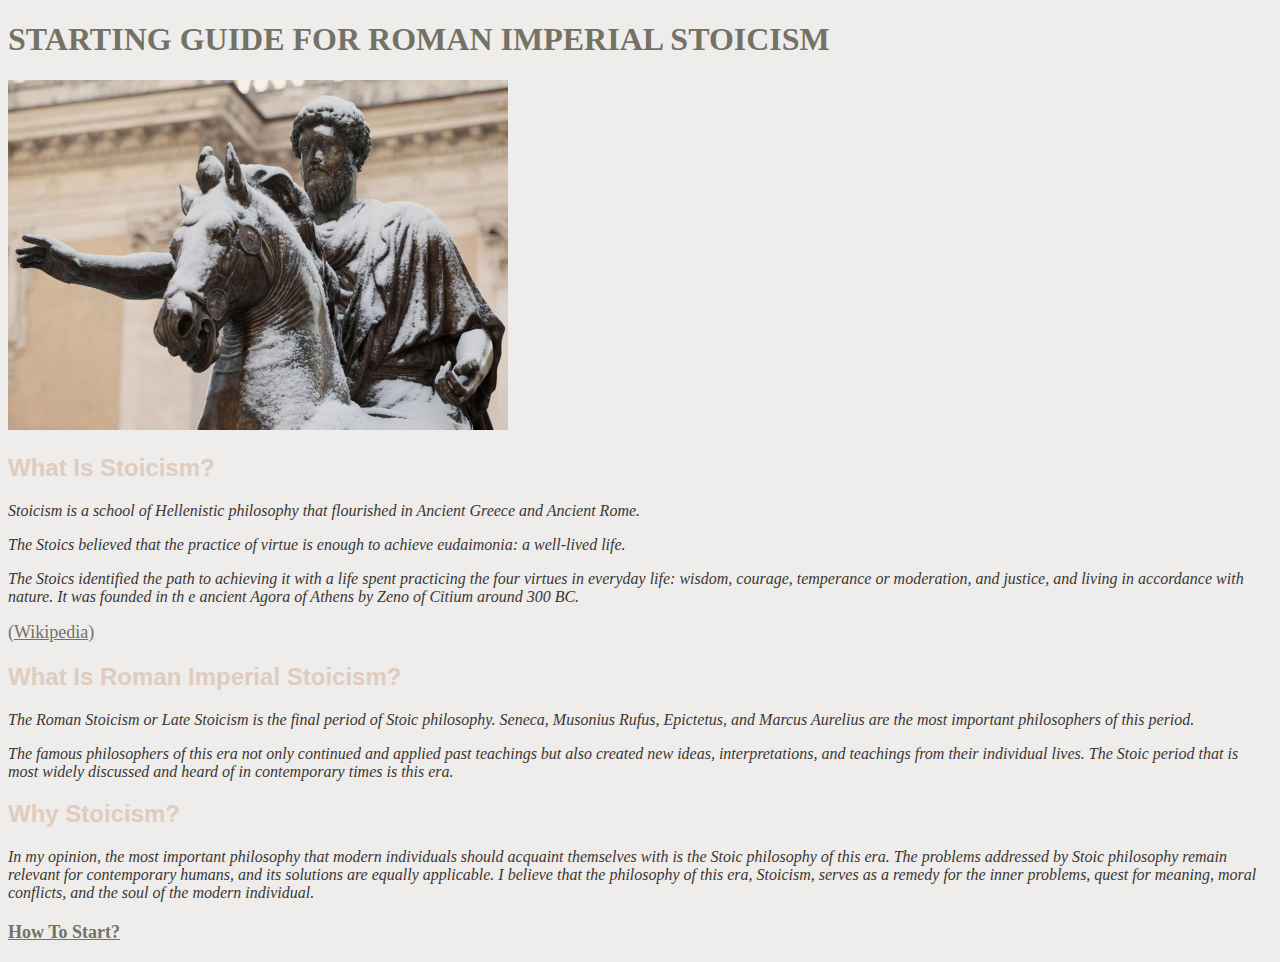
<file: index.html>
<!DOCTYPE html>
<html lang="en">
<head>
    <meta charset="UTF-8">
    <meta name="viewport" content="width=device-width, initial-scale=1.0">
    <title>Document</title>
    <link
      html {
        rel="stylesheet"
        href="style.css"
      }
    />
</head>
<body>
    <h1>STARTING GUIDE FOR ROMAN IMPERIAL STOICISM</h1>

    <img src="pictures/AP12021115772-1000x684.jpg" alt="Picture of a Sculpture That Presents Marcul Aurelius on a Horse"/>

    <h2>What Is Stoicism?</h2>

    <p>Stoicism is a school of Hellenistic philosophy that 
    flourished in Ancient Greece and Ancient Rome.</p>

    <p>The Stoics believed that the practice of virtue is enough to achieve eudaimonia: a well-lived life.</p>

    <p>The Stoics identified the path to achieving it with a life spent practicing the four virtues in everyday life: wisdom, courage, temperance or moderation, and justice, and living in accordance with nature. It was founded in th
    e ancient Agora of Athens by Zeno of Citium around 300 BC.</p>

    <a href="https://wikipedia.org/wiki/Stoicism">(Wikipedia)</a>

    <h2>What Is Roman Imperial Stoicism?</h2>

    <p>The Roman Stoicism or Late Stoicism is the final period of Stoic philosophy. 
    Seneca, Musonius Rufus, Epictetus, and Marcus Aurelius are the most important philosophers of this period.</p>

    <p>The famous philosophers of this era not only continued and applied past teachings but also created new ideas,
     interpretations, and teachings from their individual lives. The Stoic period that is most widely discussed and heard of in contemporary times is this era.</p>

    <h2>Why Stoicism?</h2>

    <p>In my opinion, the most important philosophy that modern individuals should acquaint themselves with is the Stoic philosophy of this era. The problems addressed by Stoic philosophy remain relevant for contemporary humans, and its solutions are equally applicable. I believe that the philosophy of this era,
     Stoicism, serves as a remedy for the inner problems, quest for meaning, moral conflicts, and the soul of the modern individual.</p>
    <h3><a href="./how-to-start.html">How To Start?</a></h3>
</body>
</html>
</file>
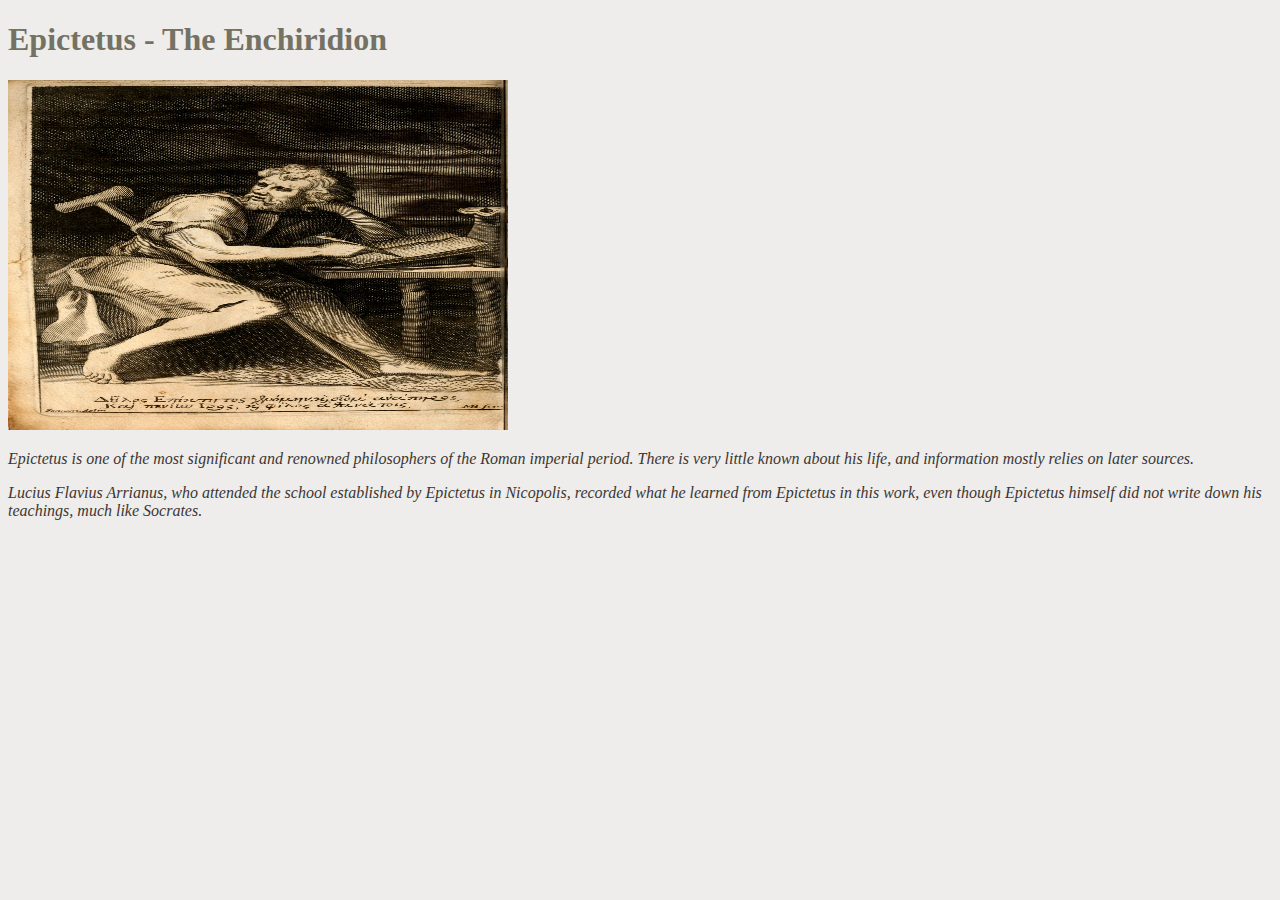
<file: enchiridion.html>
<!DOCTYPE html>
<html lang="en">
<head>
    <meta charset="UTF-8">
    <meta name="viewport" content="width=device-width, initial-scale=1.0">
    <title>Document</title>
    <link
       html {
        rel="stylesheet"
        href="style.css"
       }
    />
</head>
<body>
    <h1>Epictetus - The Enchiridion</h1>

    <img src="pictures/Epicteti_Enchiridion_Latinis_versibus_adumbratum_(Oxford_1715)_frontispiece.jpg" alt="Image of stoic Philosopher Epictetus."/>
    
    <p>Epictetus is one of the most significant and renowned philosophers of the Roman imperial period. There is very little known about his life, and information mostly relies on later sources. </p>

    <p>Lucius Flavius Arrianus, who attended the school established by Epictetus in Nicopolis, recorded what he learned from Epictetus in this work, even though Epictetus himself did not write down his teachings, much like Socrates.</p>
</body>
</html>
</file>
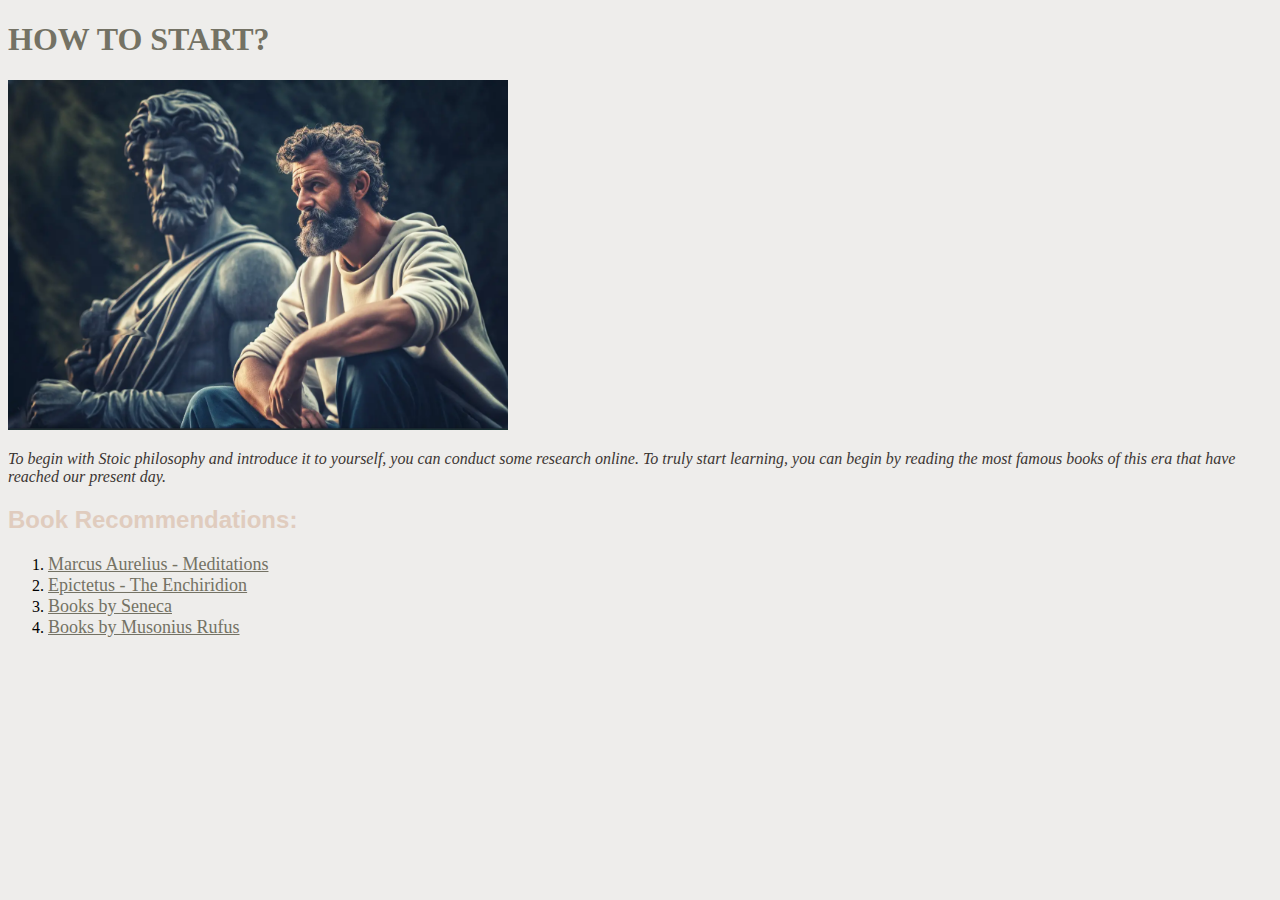
<file: how-to-start.html>
<!DOCTYPE html>
<html lang="en">
<head>
    <meta charset="UTF-8">
    <meta name="viewport" content="width=device-width, initial-scale=1.0">
    <title>Document</title>
    <link
      html {
        rel="stylesheet"
        href="style.css"
      }
    />
</head>
<body>
    <h1>HOW TO START?</h1>

    <img src="pictures/Ekran görüntüsü 2024-02-03 153934.png" alt="An AI generated image that illustrates a man infront of a roman man sculpture."/>
    <p>To begin with Stoic philosophy and introduce it to yourself, you can conduct some research online. To truly start learning, you can begin by reading the most famous books of this era that have reached our present day.</p>
    <h2>Book Recommendations:</h2>

    <ol>
        <li><a href="./meditations.html">Marcus Aurelius - Meditations</a></li>
        <li><a href="./enchiridion.html">Epictetus - The Enchiridion</a></li>
        <li><a href="./seneca.html">Books by Seneca</a></li>
        <li><a href="./rufus.html">Books by Musonius Rufus</a></li>
    </ol>
</body>
</html>
</file>
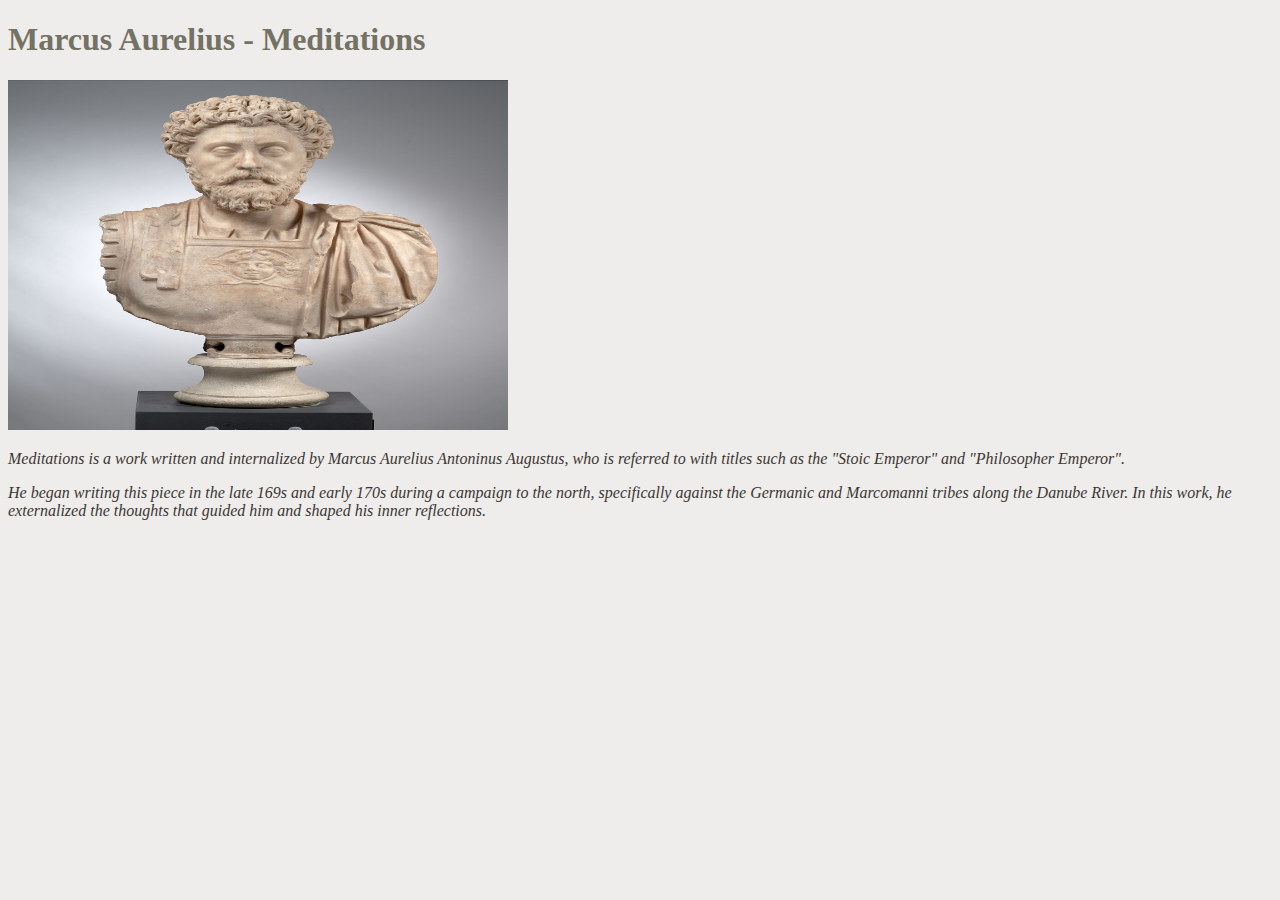
<file: meditations.html>
<!DOCTYPE html>
<html lang="en">
<head>
    <meta charset="UTF-8">
    <meta name="viewport" content="width=device-width, initial-scale=1.0">
    <title>Document</title>
    <link
       html {
        rel="stylesheet"
        href="style.css"
       }
    />
</head>
<body>
    <h1>Marcus Aurelius - Meditations</h1>

    <img src="pictures/MSR-ra-61-b-1-DM.jpg" alt="A portrait sculpture of roman emporer Marcus Aurelius."/>
     
    <p>Meditations is a work written and internalized by Marcus Aurelius Antoninus Augustus, who is referred to with titles such as the "Stoic Emperor" and "Philosopher Emperor".</p>
    <p>He began writing this piece in the late 169s and early 170s during a campaign to the north, specifically against the Germanic and Marcomanni tribes along the Danube River. In this work, he externalized the thoughts that guided him and shaped his inner reflections.</p>
</body>
</html>
</file>
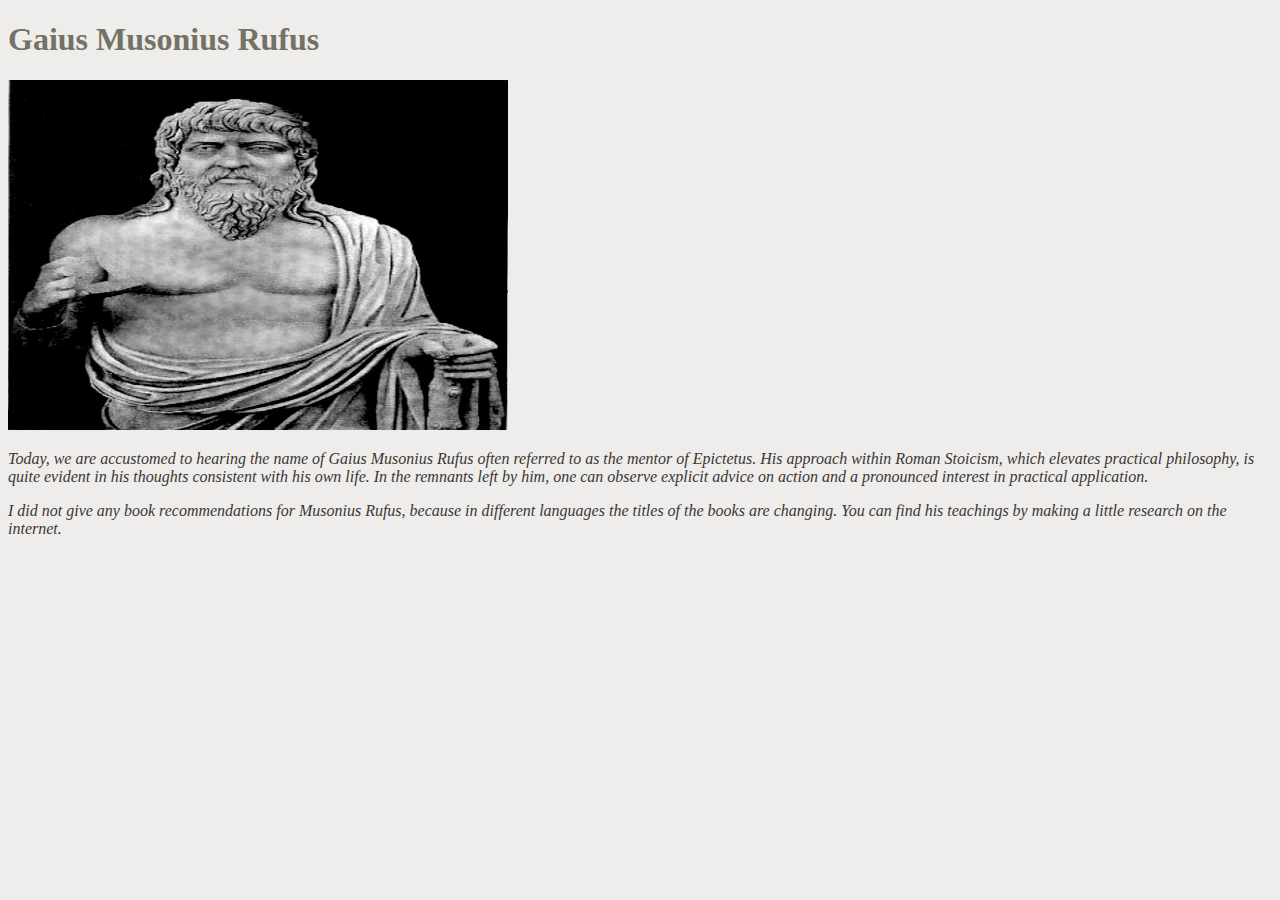
<file: rufus.html>
<!DOCTYPE html>
<html lang="en">
<head>
    <meta charset="UTF-8">
    <meta name="viewport" content="width=device-width, initial-scale=1.0">
    <title>Document</title>
    <link
       html {
        rel="stylesheet"
        href="style.css"
       }
    />
</head>
<body>
    <h1>Gaius Musonius Rufus</h1>

    <img src="pictures/musonius-rufus-5.jpg" alt="An image of Stoic philosopher Musonius Rufus."/>

    <p>Today, we are accustomed to hearing the name of Gaius Musonius Rufus often referred to as the mentor of Epictetus. His approach within Roman Stoicism, which elevates practical philosophy, is quite evident in his thoughts consistent with his own life. In the remnants left by him, one can observe explicit advice on action and a pronounced interest in practical application.</p>

    <p>I did not give any book recommendations for Musonius Rufus, because in different languages the titles of the books are changing. You can find his teachings by making a little research on the internet.</p>
    
</body>
</html>
</file>
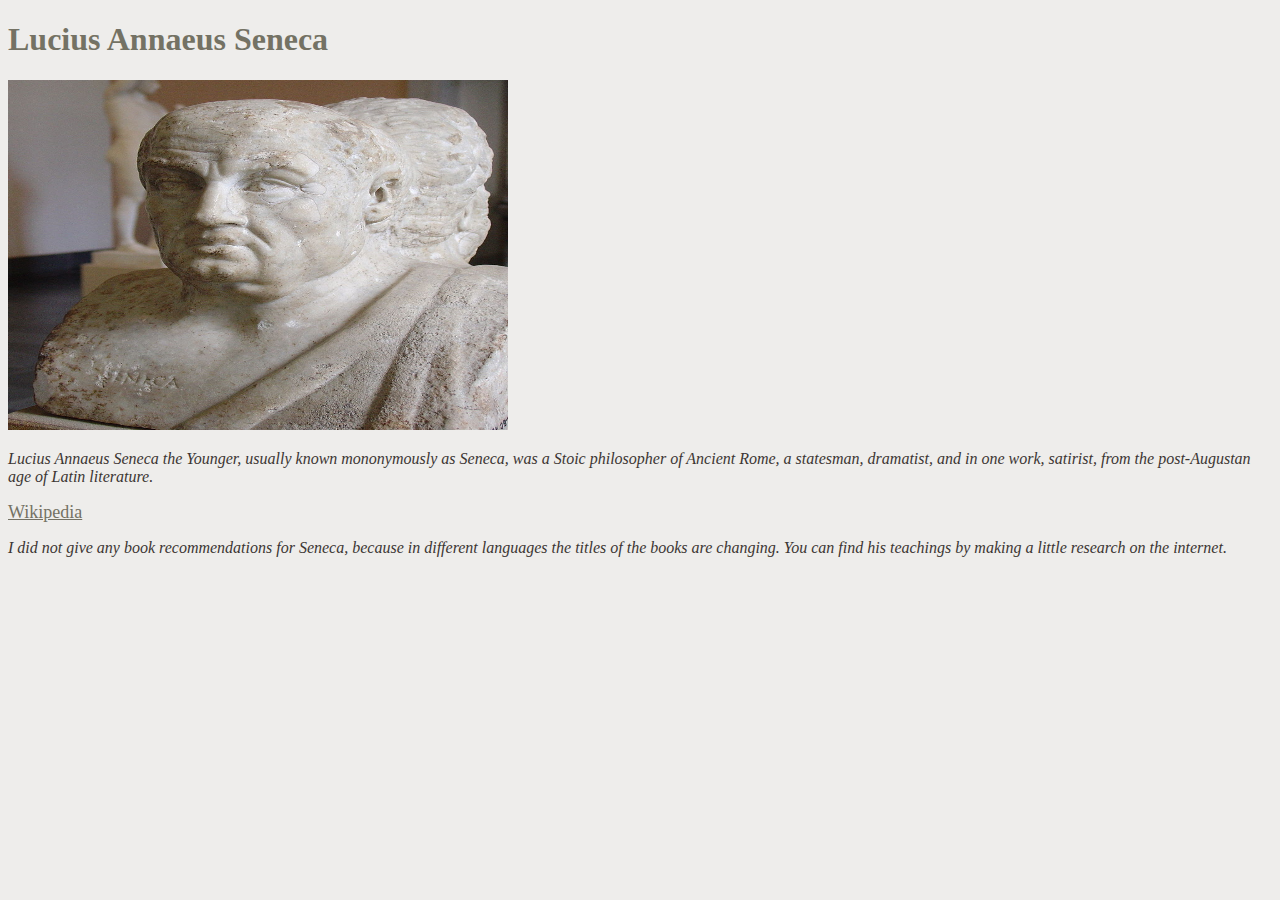
<file: seneca.html>
<!DOCTYPE html>
<html lang="en">
<head>
    <meta charset="UTF-8">
    <meta name="viewport" content="width=device-width, initial-scale=1.0">
    <title>Document</title>
    <link
       html {
        rel="stylesheet"
        href="style.css"
       }
    />
</head>
<body>
    <h1>Lucius Annaeus Seneca</h1>
    
    <img src="pictures/Duble_herma_of_Socrates_and_Seneca_Antikensammlung_Berlin_07.jpg" alt="Sculpture of Lucius Annaeus Seneca"/>

    <p>Lucius Annaeus Seneca the Younger, usually known mononymously as Seneca, was a Stoic philosopher of Ancient Rome, a statesman, dramatist, and in one work, satirist, from the post-Augustan age of Latin literature.</p>
    <a href="https://en.wikipedia.org/wiki/Seneca_the_Younger">Wikipedia</a>
    <p>I did not give any book recommendations for Seneca, because in different languages the titles of the books are changing. You can find his teachings by making a little research on the internet.</p>
</body>
</html>
</file>
<file: style.css>
html {
    background-color: rgb(238, 237, 235);
}

h1 {
    color: rgb(116, 114, 100);
    font-family: Georgia, 'Times New Roman', Times, serif;
      
}

h2 {
    color: rgb(224, 204, 190);
    font-family: Arial, Helvetica, sans-serif;
}

p{
    color: rgb(60, 54, 51);
    font-style: oblique; 
    font-weight: light;
}

img{
    width: 500px ;
    height: 350px;
}

a {
    color: rgb(116, 114, 100);
    font-size: large;
}
</file>
